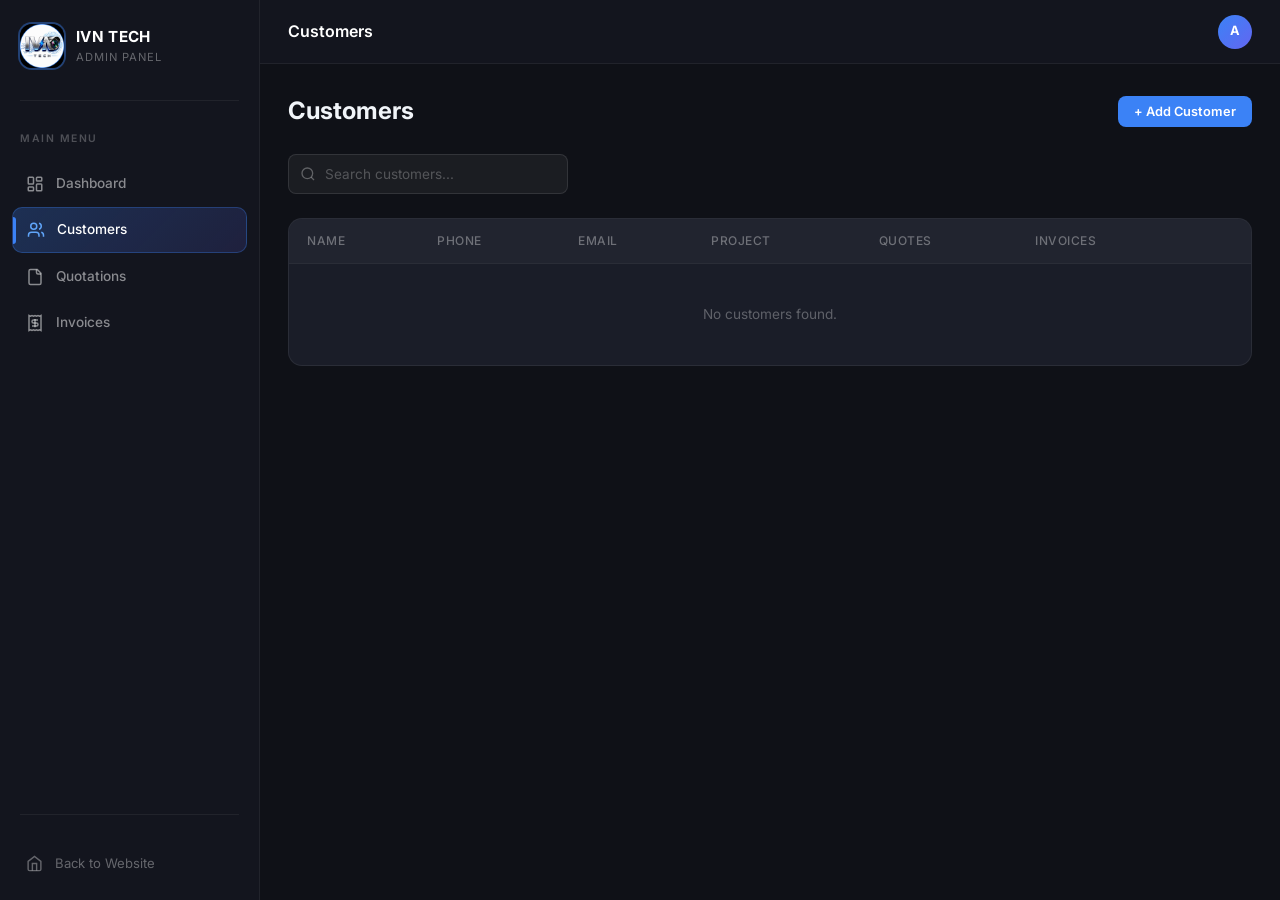
<file: admin/customers.html>
<!DOCTYPE html>
<html lang="en">
<head>
  <meta charset="UTF-8">
  <meta name="viewport" content="width=device-width, initial-scale=1.0">
  <title>Customers – IVN TECH Admin</title>
  <link rel="preconnect" href="https://fonts.googleapis.com">
  <link rel="preconnect" href="https://fonts.gstatic.com" crossorigin>
  <link href="https://fonts.googleapis.com/css2?family=Inter:wght@400;500;600;700;800&display=swap" rel="stylesheet">
  <link rel="stylesheet" href="../css/style.css">
</head>
<body>
<div class="admin-wrap">

  <aside class="sidebar">
    <div class="sidebar-brand">
      <img src="../images/logo.png" alt="IVN TECH Logo">
      <div class="sidebar-brand-text"><strong>IVN TECH</strong><span>Admin Panel</span></div>
    </div>
    <div class="sidebar-divider"></div>
    <div class="sidebar-section-label">Main Menu</div>
    <nav class="sidebar-nav">
      <a href="dashboard.html"><svg xmlns="http://www.w3.org/2000/svg" width="18" height="18" viewBox="0 0 24 24" fill="none" stroke="currentColor" stroke-width="2"><rect width="7" height="9" x="3" y="3" rx="1"/><rect width="7" height="5" x="14" y="3" rx="1"/><rect width="7" height="9" x="14" y="12" rx="1"/><rect width="7" height="5" x="3" y="16" rx="1"/></svg> Dashboard</a>
      <a href="customers.html" class="active"><svg xmlns="http://www.w3.org/2000/svg" width="18" height="18" viewBox="0 0 24 24" fill="none" stroke="currentColor" stroke-width="2"><path d="M16 21v-2a4 4 0 0 0-4-4H6a4 4 0 0 0-4 4v2"/><circle cx="9" cy="7" r="4"/><path d="M22 21v-2a4 4 0 0 0-3-3.87"/><path d="M16 3.13a4 4 0 0 1 0 7.75"/></svg> Customers</a>
      <a href="quotations.html"><svg xmlns="http://www.w3.org/2000/svg" width="18" height="18" viewBox="0 0 24 24" fill="none" stroke="currentColor" stroke-width="2"><path d="M15 2H6a2 2 0 0 0-2 2v16a2 2 0 0 0 2 2h12a2 2 0 0 0 2-2V7Z"/><path d="M14 2v4a2 2 0 0 0 2 2h4"/></svg> Quotations</a>
      <a href="invoices.html"><svg xmlns="http://www.w3.org/2000/svg" width="18" height="18" viewBox="0 0 24 24" fill="none" stroke="currentColor" stroke-width="2"><path d="M4 2v20l2-1 2 1 2-1 2 1 2-1 2 1 2-1 2 1V2l-2 1-2-1-2 1-2-1-2 1-2-1-2 1Z"/><path d="M16 8h-6a2 2 0 1 0 0 4h4a2 2 0 1 1 0 4H8"/><path d="M12 17.5v-11"/></svg> Invoices</a>
    </nav>
    <div class="sidebar-divider"></div>
    <div class="sidebar-footer">
      <a href="../index.html"><svg xmlns="http://www.w3.org/2000/svg" width="16" height="16" viewBox="0 0 24 24" fill="none" stroke="currentColor" stroke-width="2"><path d="m3 9 9-7 9 7v11a2 2 0 0 1-2 2H5a2 2 0 0 1-2-2z"/><polyline points="9 22 9 12 15 12 15 22"/></svg> Back to Website</a>
    </div>
  </aside>

  <div class="admin-main">
    <header class="admin-header">
      <div class="admin-header-left"><span class="admin-header-title">Customers</span></div>
      <div class="admin-header-right"><div class="admin-avatar">A</div></div>
    </header>
    <nav class="mobile-admin-nav">
      <a href="dashboard.html">Dashboard</a>
      <a href="customers.html" class="active">Customers</a>
      <a href="quotations.html">Quotations</a>
      <a href="invoices.html">Invoices</a>
    </nav>

    <div class="admin-content">
      <div class="flex-between mb-24">
        <h1 style="font-size:1.5rem;font-weight:700;">Customers</h1>
        <button class="btn btn-accent btn-sm" onclick="showForm()">+ Add Customer</button>
      </div>

      <!-- Form -->
      <div class="form-panel hidden" id="customerForm">
        <div class="flex-between">
          <h2 id="formTitle">New Customer</h2>
          <button class="btn-icon" onclick="hideForm()">&times;</button>
        </div>
        <form onsubmit="saveCustomer(event)">
          <div class="form-row form-row-2">
            <div><label>Name</label><input class="form-input" id="cName" required></div>
            <div><label>Phone</label><input class="form-input" id="cPhone" required></div>
          </div>
          <div class="form-row form-row-2">
            <div><label>Email</label><input class="form-input" id="cEmail"></div>
            <div><label>Address</label><input class="form-input" id="cAddress"></div>
          </div>
          <div class="form-row">
            <div><label>Project / Service</label><input class="form-input" id="cProject"></div>
          </div>
          <button type="submit" class="btn btn-accent btn-sm" id="formBtn">Save</button>
        </form>
      </div>

      <!-- Search -->
      <div class="search-box mb-24" style="max-width:280px;">
        <svg xmlns="http://www.w3.org/2000/svg" width="16" height="16" viewBox="0 0 24 24" fill="none" stroke="currentColor" stroke-width="2"><circle cx="11" cy="11" r="8"/><path d="m21 21-4.3-4.3"/></svg>
        <input class="form-input" placeholder="Search customers..." id="searchBox" oninput="renderTable()">
      </div>

      <!-- Table -->
      <div class="card">
        <div style="overflow-x:auto;">
          <table>
            <thead>
              <tr>
                <th>Name</th><th>Phone</th><th>Email</th><th>Project</th><th>Quotes</th><th>Invoices</th><th></th>
              </tr>
            </thead>
            <tbody id="tableBody"></tbody>
          </table>
        </div>
      </div>
    </div>
  </div>
</div>

<script src="../js/store.js"></script>
<script>
  let editId = null;

  function showForm(id) {
    editId = id || null;
    document.getElementById("customerForm").classList.remove("hidden");
    document.getElementById("formTitle").textContent = id ? "Edit Customer" : "New Customer";
    document.getElementById("formBtn").textContent = id ? "Update" : "Save";
    if (id) {
      const c = Store.getCustomer(id);
      document.getElementById("cName").value = c.name;
      document.getElementById("cPhone").value = c.phone;
      document.getElementById("cEmail").value = c.email || "";
      document.getElementById("cAddress").value = c.address || "";
      document.getElementById("cProject").value = c.project || "";
    } else {
      document.getElementById("cName").value = "";
      document.getElementById("cPhone").value = "";
      document.getElementById("cEmail").value = "";
      document.getElementById("cAddress").value = "";
      document.getElementById("cProject").value = "";
    }
  }

  function hideForm() { document.getElementById("customerForm").classList.add("hidden"); editId = null; }

  function saveCustomer(e) {
    e.preventDefault();
    const data = {
      name: document.getElementById("cName").value,
      phone: document.getElementById("cPhone").value,
      email: document.getElementById("cEmail").value,
      address: document.getElementById("cAddress").value,
      project: document.getElementById("cProject").value,
    };
    if (editId) Store.updateCustomer(editId, data);
    else Store.addCustomer(data);
    hideForm(); renderTable();
  }

  function deleteCustomer(id) {
    if (confirm("Delete this customer?")) { Store.deleteCustomer(id); renderTable(); }
  }

  function renderTable() {
    const search = (document.getElementById("searchBox").value || "").toLowerCase();
    const customers = Store.getCustomers().filter(c =>
      c.name.toLowerCase().includes(search) || c.phone.includes(search) || (c.email || "").toLowerCase().includes(search)
    );
    const quotes = Store.getQuotations();
    const invs = Store.getInvoices();

    document.getElementById("tableBody").innerHTML = customers.length === 0
      ? '<tr><td colspan="7" class="empty-state">No customers found.</td></tr>'
      : customers.map(c => {
          const qc = quotes.filter(q => q.customerId === c.id).length;
          const ic = invs.filter(i => i.customerId === c.id).length;
          return `<tr>
            <td><strong>${c.name}</strong></td><td>${c.phone}</td><td>${c.email || "-"}</td>
            <td>${c.project || "-"}</td><td>${qc}</td><td>${ic}</td>
            <td class="text-right">
              <button class="btn-icon" onclick="showForm('${c.id}')" title="Edit">&#9998;</button>
              <button class="btn-icon" onclick="deleteCustomer('${c.id}')" title="Delete" style="color:var(--red)">&#10005;</button>
            </td>
          </tr>`;
        }).join("");
  }
  renderTable();
</script>
</body>
</html>
</file>
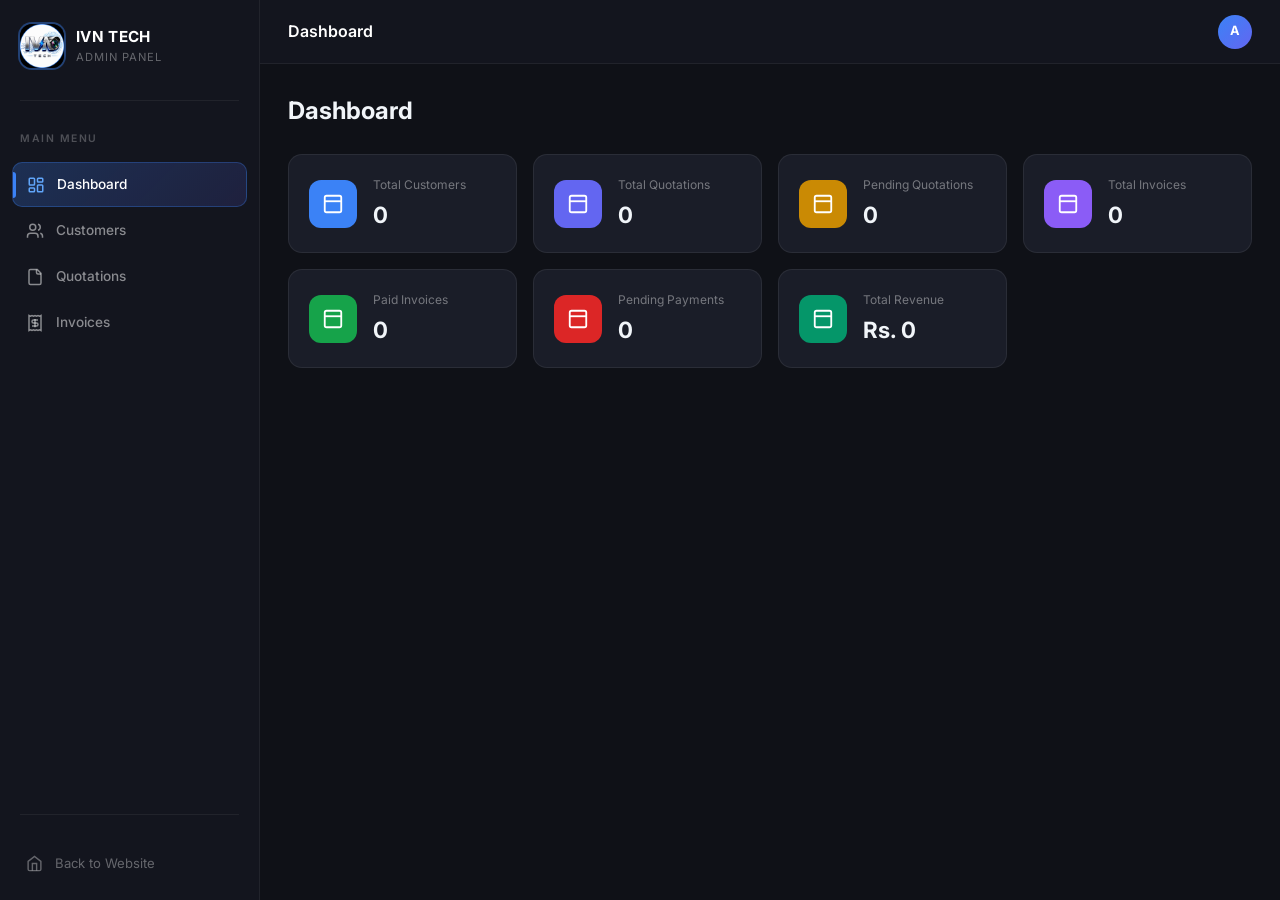
<file: admin/dashboard.html>
<!DOCTYPE html>
<html lang="en">
<head>
  <meta charset="UTF-8">
  <meta name="viewport" content="width=device-width, initial-scale=1.0">
  <title>Dashboard – IVN TECH Admin</title>
  <link rel="preconnect" href="https://fonts.googleapis.com">
  <link rel="preconnect" href="https://fonts.gstatic.com" crossorigin>
  <link href="https://fonts.googleapis.com/css2?family=Inter:wght@400;500;600;700;800&display=swap" rel="stylesheet">
  <link rel="stylesheet" href="../css/style.css">
</head>
<body>
<div class="admin-wrap">

  <!-- Sidebar -->
  <aside class="sidebar">
    <div class="sidebar-brand">
      <img src="../images/logo.png" alt="IVN TECH Logo">
      <div class="sidebar-brand-text">
        <strong>IVN TECH</strong>
        <span>Admin Panel</span>
      </div>
    </div>
    <div class="sidebar-divider"></div>
    <div class="sidebar-section-label">Main Menu</div>
    <nav class="sidebar-nav">
      <a href="dashboard.html" class="active">
        <svg xmlns="http://www.w3.org/2000/svg" width="18" height="18" viewBox="0 0 24 24" fill="none" stroke="currentColor" stroke-width="2"><rect width="7" height="9" x="3" y="3" rx="1"/><rect width="7" height="5" x="14" y="3" rx="1"/><rect width="7" height="9" x="14" y="12" rx="1"/><rect width="7" height="5" x="3" y="16" rx="1"/></svg>
        Dashboard
      </a>
      <a href="customers.html">
        <svg xmlns="http://www.w3.org/2000/svg" width="18" height="18" viewBox="0 0 24 24" fill="none" stroke="currentColor" stroke-width="2"><path d="M16 21v-2a4 4 0 0 0-4-4H6a4 4 0 0 0-4 4v2"/><circle cx="9" cy="7" r="4"/><path d="M22 21v-2a4 4 0 0 0-3-3.87"/><path d="M16 3.13a4 4 0 0 1 0 7.75"/></svg>
        Customers
      </a>
      <a href="quotations.html">
        <svg xmlns="http://www.w3.org/2000/svg" width="18" height="18" viewBox="0 0 24 24" fill="none" stroke="currentColor" stroke-width="2"><path d="M15 2H6a2 2 0 0 0-2 2v16a2 2 0 0 0 2 2h12a2 2 0 0 0 2-2V7Z"/><path d="M14 2v4a2 2 0 0 0 2 2h4"/></svg>
        Quotations
      </a>
      <a href="invoices.html">
        <svg xmlns="http://www.w3.org/2000/svg" width="18" height="18" viewBox="0 0 24 24" fill="none" stroke="currentColor" stroke-width="2"><path d="M4 2v20l2-1 2 1 2-1 2 1 2-1 2 1 2-1 2 1V2l-2 1-2-1-2 1-2-1-2 1-2-1-2 1Z"/><path d="M16 8h-6a2 2 0 1 0 0 4h4a2 2 0 1 1 0 4H8"/><path d="M12 17.5v-11"/></svg>
        Invoices
      </a>
    </nav>
    <div class="sidebar-divider"></div>
    <div class="sidebar-footer">
      <a href="../index.html">
        <svg xmlns="http://www.w3.org/2000/svg" width="16" height="16" viewBox="0 0 24 24" fill="none" stroke="currentColor" stroke-width="2"><path d="m3 9 9-7 9 7v11a2 2 0 0 1-2 2H5a2 2 0 0 1-2-2z"/><polyline points="9 22 9 12 15 12 15 22"/></svg>
        Back to Website
      </a>
    </div>
  </aside>

  <div class="admin-main">
    <header class="admin-header">
      <div class="admin-header-left">
        <span class="admin-header-title">Dashboard</span>
      </div>
      <div class="admin-header-right">
        <div class="admin-avatar">A</div>
      </div>
    </header>

    <nav class="mobile-admin-nav">
      <a href="dashboard.html" class="active">Dashboard</a>
      <a href="customers.html">Customers</a>
      <a href="quotations.html">Quotations</a>
      <a href="invoices.html">Invoices</a>
    </nav>

    <div class="admin-content">
      <h1 style="font-size:1.5rem;font-weight:700;margin-bottom:24px;">Dashboard</h1>
      <div class="dash-cards" id="dashCards"></div>
    </div>
  </div>
</div>

<script src="../js/store.js"></script>
<script>
  const customers = Store.getCustomers();
  const quotations = Store.getQuotations();
  const invoices = Store.getInvoices();
  const paid = invoices.filter(i => i.paymentStatus === "Paid");
  const pending = invoices.filter(i => i.paymentStatus !== "Paid");
  const revenue = paid.reduce((s, inv) => s + Store.grandTotal(inv.items, inv.discount), 0);

  const cards = [
    { label: "Total Customers", value: customers.length, color: "#3b82f6" },
    { label: "Total Quotations", value: quotations.length, color: "#6366f1" },
    { label: "Pending Quotations", value: quotations.length, color: "#ca8a04" },
    { label: "Total Invoices", value: invoices.length, color: "#8b5cf6" },
    { label: "Paid Invoices", value: paid.length, color: "#16a34a" },
    { label: "Pending Payments", value: pending.length, color: "#dc2626" },
    { label: "Total Revenue", value: "Rs. " + revenue.toLocaleString(), color: "#059669" },
  ];

  document.getElementById("dashCards").innerHTML = cards.map(c => `
    <div class="dash-card">
      <div class="dash-card-icon" style="background:${c.color}">
        <svg xmlns="http://www.w3.org/2000/svg" width="22" height="22" viewBox="0 0 24 24" fill="none" stroke="currentColor" stroke-width="2"><rect width="18" height="18" x="3" y="3" rx="2"/><path d="M3 9h18"/></svg>
      </div>
      <div>
        <div class="dash-card-label">${c.label}</div>
        <div class="dash-card-value">${c.value}</div>
      </div>
    </div>
  `).join("");
</script>
</body>
</html>
</file>
<file: css/style.css>
/* ===== IVN TECH – Global Styles ===== */
:root {
  --primary: #1e3a5f;
  --primary-light: #2a4f7a;
  --accent: #3b82f6;
  --accent-light: #60a5fa;
  --bg: #f8fafc;
  --bg-white: #ffffff;
  --text: #1e293b;
  --text-light: #64748b;
  --border: #e2e8f0;
  --green: #16a34a;
  --red: #dc2626;
  --yellow: #ca8a04;
  --orange: #ea580c;
  --radius: 12px;
  --radius-sm: 8px;
  --shadow: 0 1px 3px rgba(0,0,0,.08);
  --shadow-md: 0 4px 12px rgba(0,0,0,.1);
}

*, *::before, *::after { box-sizing: border-box; margin: 0; padding: 0; }

html { scroll-behavior: smooth; }

body {
  font-family: 'Inter', system-ui, -apple-system, sans-serif;
  color: var(--text);
  background: var(--bg);
  line-height: 1.6;
}

a { color: inherit; text-decoration: none; }
img { max-width: 100%; display: block; }
button { cursor: pointer; font-family: inherit; }
input, textarea, select { font-family: inherit; }

.container { max-width: 1200px; margin: 0 auto; padding: 0 20px; }

/* ===== Navbar ===== */
.navbar {
  position: fixed; top: 0; left: 0; right: 0; z-index: 100;
  background: var(--primary);
  box-shadow: 0 2px 8px rgba(0,0,0,.15);
}
.navbar .container { display: flex; align-items: center; justify-content: space-between; height: 64px; }
.navbar-brand { display: flex; align-items: center; gap: 8px; color: #fff; font-size: 1.25rem; font-weight: 700; }
.navbar-brand img { height: 40px; width: 40px; border-radius: 50%; object-fit: cover; }
.navbar-brand svg { color: var(--accent-light); }
.nav-links { display: flex; align-items: center; gap: 24px; list-style: none; }
.nav-links a { color: rgba(255,255,255,.8); font-size: .875rem; transition: color .2s; }
.nav-links a:hover { color: #fff; }
.nav-cta {
  background: var(--accent); color: #fff !important; padding: 8px 20px;
  border-radius: var(--radius-sm); font-weight: 600; font-size: .875rem;
  transition: background .2s;
}
.nav-cta:hover { background: var(--accent-light); }
.hamburger { display: none; background: none; border: none; color: #fff; }
.hamburger svg { width: 28px; height: 28px; }
.mobile-menu {
  display: none; background: var(--primary-light);
  border-top: 1px solid rgba(255,255,255,.1); padding: 16px 20px;
}
.mobile-menu.active { display: block; }
.mobile-menu a {
  display: block; padding: 10px 0; color: rgba(255,255,255,.8);
  font-size: .95rem; border-bottom: 1px solid rgba(255,255,255,.05);
}
.mobile-menu a:hover { color: #fff; }
.mobile-menu .nav-cta { display: block; text-align: center; margin-top: 12px; padding: 12px; }

@media (max-width: 768px) {
  .nav-links { display: none; }
  .hamburger { display: block; }
}

/* ===== Hero ===== */
.hero {
  background: linear-gradient(135deg, var(--primary), var(--primary-light), var(--accent));
  padding: 140px 0 100px; text-align: center; color: #fff;
  position: relative;
}
.hero h1 { font-size: 3rem; font-weight: 800; line-height: 1.2; }
.hero h1 span { color: var(--accent-light); }
.hero .subtitle { font-size: 1.15rem; margin-top: 16px; opacity: .9; max-width: 700px; margin-left: auto; margin-right: auto; }
.hero .desc { margin-top: 12px; opacity: .7; max-width: 600px; margin-left: auto; margin-right: auto; }
.hero-btns { display: flex; gap: 16px; justify-content: center; margin-top: 32px; flex-wrap: wrap; }
.btn {
  display: inline-flex; align-items: center; gap: 8px;
  padding: 12px 28px; border-radius: var(--radius-sm);
  font-size: .9rem; font-weight: 600; border: none; transition: all .2s;
}
.btn-accent { background: var(--accent); color: #fff; }
.btn-accent:hover { background: var(--accent-light); }
.btn-outline { background: transparent; color: #fff; border: 1px solid rgba(255,255,255,.35); }
.btn-outline:hover { background: rgba(255,255,255,.1); }
.btn-primary { background: var(--primary); color: #fff; }
.btn-primary:hover { background: var(--primary-light); }
.btn-green { background: var(--green); color: #fff; }
.btn-green:hover { opacity: .9; }
.btn-sm { padding: 8px 16px; font-size: .8rem; }
.btn-dark-outline { background: rgba(255,255,255,.06); color: rgba(255,255,255,.7); border: 1px solid rgba(255,255,255,.12); }
.btn-dark-outline:hover { background: rgba(255,255,255,.1); color: #fff; }
.btn-icon { padding: 7px; border-radius: var(--radius-sm); border: 1px solid rgba(255,255,255,.1); background: rgba(255,255,255,.05); color: rgba(255,255,255,.5); transition: all .2s; }
.btn-icon:hover { background: rgba(255,255,255,.1); color: #fff; border-color: rgba(255,255,255,.2); }

@media (max-width: 640px) {
  .hero h1 { font-size: 2rem; }
  .hero { padding: 120px 0 80px; }
}

/* ===== Section Base ===== */
.section { padding: 80px 0; }
.section-white { background: var(--bg-white); }
.section-title { font-size: 1.85rem; font-weight: 700; color: var(--primary); text-align: center; }
.section-sub { text-align: center; color: var(--text-light); margin-top: 8px; }

/* ===== About ===== */
.about-grid { display: grid; grid-template-columns: 1fr 1fr; gap: 48px; align-items: center; margin-top: 40px; }
.about-text p { color: var(--text-light); margin-top: 12px; line-height: 1.7; }
.about-cards { display: grid; grid-template-columns: 1fr 1fr; gap: 16px; }
.about-card {
  border: 1px solid var(--border); border-radius: var(--radius); padding: 24px;
  text-align: center; background: var(--bg);
}
.about-card svg { width: 32px; height: 32px; color: var(--accent); margin: 0 auto 12px; }
.about-card p { font-size: .875rem; font-weight: 500; }

@media (max-width: 768px) {
  .about-grid { grid-template-columns: 1fr; }
}

/* ===== Services ===== */
.services-grid { display: grid; grid-template-columns: repeat(4, 1fr); gap: 20px; margin-top: 40px; }
.service-card {
  border: 1px solid var(--border); border-radius: var(--radius); padding: 24px;
  background: var(--bg-white); box-shadow: var(--shadow); transition: all .3s;
}
.service-card:hover { box-shadow: var(--shadow-md); border-color: rgba(59,130,246,.3); }
.service-icon {
  width: 48px; height: 48px; border-radius: var(--radius-sm);
  background: rgba(59,130,246,.1); display: flex; align-items: center; justify-content: center;
  transition: all .3s;
}
.service-card:hover .service-icon { background: var(--accent); }
.service-icon svg { width: 24px; height: 24px; color: var(--accent); transition: color .3s; }
.service-card:hover .service-icon svg { color: #fff; }
.service-card h3 { margin-top: 16px; font-size: .95rem; font-weight: 600; }
.service-card ul { margin-top: 12px; list-style: none; }
.service-card li { font-size: .8rem; color: var(--text-light); padding: 3px 0; display: flex; align-items: flex-start; gap: 8px; }
.service-card li::before {
  content: ''; width: 6px; height: 6px; border-radius: 50%;
  background: rgba(59,130,246,.4); flex-shrink: 0; margin-top: 6px;
}

@media (max-width: 1024px) { .services-grid { grid-template-columns: repeat(2, 1fr); } }
@media (max-width: 640px) { .services-grid { grid-template-columns: 1fr; } }

/* ===== Projects ===== */
.projects-grid { display: grid; grid-template-columns: repeat(4, 1fr); gap: 20px; margin-top: 40px; }
.project-card {
  border: 1px solid var(--border); border-radius: var(--radius);
  overflow: hidden; background: var(--bg-white); transition: box-shadow .3s;
}
.project-card:hover { box-shadow: var(--shadow-md); }
.project-thumb {
  aspect-ratio: 4/3; overflow: hidden; background: var(--bg);
}
.project-thumb img { width: 100%; height: 100%; object-fit: cover; transition: transform .3s; }
.project-card:hover .project-thumb img { transform: scale(1.05); }
.project-card .info { padding: 16px; }
.project-card h3 { font-size: .9rem; font-weight: 500; }
.project-card .tag { font-size: .75rem; color: var(--text-light); margin-top: 4px; }

@media (max-width: 1024px) { .projects-grid { grid-template-columns: repeat(3, 1fr); } }
@media (max-width: 768px) { .projects-grid { grid-template-columns: repeat(2, 1fr); } }
@media (max-width: 480px) { .projects-grid { grid-template-columns: 1fr; } }

/* ===== Testimonials ===== */
.testimonial-box {
  max-width: 640px; margin: 40px auto 0;
  border: 1px solid var(--border); border-radius: var(--radius);
  background: var(--bg-white); padding: 40px; text-align: center; box-shadow: var(--shadow);
}
.testimonial-box .quote-icon { color: rgba(59,130,246,.25); width: 32px; height: 32px; margin: 0 auto 16px; }
.testimonial-box .text { font-size: 1.05rem; font-style: italic; color: var(--text); }
.testimonial-box .author { margin-top: 16px; font-weight: 600; color: var(--text-light); }
.testimonial-nav { display: flex; justify-content: center; gap: 12px; margin-top: 20px; }
.testimonial-nav button {
  width: 36px; height: 36px; border-radius: 50%; border: 1px solid var(--border);
  background: var(--bg-white); display: flex; align-items: center; justify-content: center; transition: all .2s;
}
.testimonial-nav button:hover { background: var(--accent); color: #fff; border-color: var(--accent); }
.testimonial-nav button svg { width: 16px; height: 16px; }
.testimonial-dots { display: flex; justify-content: center; gap: 8px; margin-top: 16px; }
.testimonial-dots span {
  width: 8px; height: 8px; border-radius: 50%; background: var(--border); cursor: pointer; transition: background .2s;
}
.testimonial-dots span.active { background: var(--accent); }

/* ===== Contact ===== */
.contact-grid { display: grid; grid-template-columns: 1fr 1fr; gap: 40px; margin-top: 40px; }
.contact-info-item { display: flex; align-items: flex-start; gap: 12px; margin-bottom: 16px; }
.contact-info-item svg { width: 20px; height: 20px; color: var(--accent); flex-shrink: 0; margin-top: 2px; }
.contact-btns { display: flex; flex-wrap: wrap; gap: 12px; margin: 24px 0; }
.map-placeholder {
  border: 1px solid var(--border); border-radius: var(--radius);
  aspect-ratio: 16/9; background: linear-gradient(135deg, rgba(30,58,95,.05), rgba(59,130,246,.05));
  display: flex; align-items: center; justify-content: center; color: var(--text-light); font-size: .85rem;
}
.form-group { margin-bottom: 16px; }
.form-input {
  width: 100%; padding: 11px 14px;
  border: 1px solid rgba(255,255,255,.1);
  border-radius: 8px; font-size: .85rem; outline: none;
  transition: border .2s, box-shadow .2s;
  background: rgba(255,255,255,.05);
  color: #e2e8f0;
}
.form-input::placeholder { color: rgba(255,255,255,.25); }
.form-input:focus { border-color: rgba(59,130,246,.6); box-shadow: 0 0 0 3px rgba(59,130,246,.12); }
textarea.form-input { resize: none; }
select.form-input option { background: #1a1d28; color: #e2e8f0; }
.form-success {
  background: #f0fdf4; border: 1px solid #bbf7d0; border-radius: var(--radius-sm);
  padding: 12px; color: var(--green); font-size: .85rem; margin-bottom: 16px; display: none;
}
.form-success.show { display: block; }

@media (max-width: 768px) { .contact-grid { grid-template-columns: 1fr; } }

/* ===== Footer ===== */
.footer { background: var(--primary); color: #fff; padding: 48px 0 0; }
.footer-grid { display: grid; grid-template-columns: 1fr 1fr 1fr; gap: 32px; }
.footer h3 { font-size: 1rem; font-weight: 600; margin-bottom: 16px; }
.footer p, .footer li, .footer a { font-size: .85rem; color: rgba(255,255,255,.7); }
.footer a:hover { color: #fff; }
.footer ul { list-style: none; }
.footer li { margin-bottom: 8px; }
.footer-item { display: flex; align-items: flex-start; gap: 8px; margin-bottom: 12px; }
.footer-item svg { width: 16px; height: 16px; color: var(--accent-light); flex-shrink: 0; margin-top: 2px; }
.footer-bottom {
  margin-top: 32px; padding: 20px 0; border-top: 1px solid rgba(255,255,255,.1);
  text-align: center; font-size: .8rem; color: rgba(255,255,255,.4);
}
.footer-brand { display: flex; align-items: center; gap: 8px; font-size: 1.15rem; font-weight: 700; color: #fff; margin-bottom: 16px; }
.footer-brand img { height: 36px; width: 36px; border-radius: 50%; object-fit: cover; }
.footer-brand svg { color: var(--accent-light); }

@media (max-width: 768px) { .footer-grid { grid-template-columns: 1fr; } }

/* ===== Admin Layout ===== */
.admin-wrap { display: flex; min-height: 100vh; background: #0f1117; }

/* --- Sidebar --- */
.sidebar {
  width: 260px; flex-shrink: 0;
  background: #13151e;
  color: #fff;
  display: flex; flex-direction: column;
  position: fixed; top: 0; left: 0; bottom: 0; z-index: 50;
  border-right: 1px solid rgba(255,255,255,.06);
}

/* Brand / logo area */
.sidebar-brand {
  padding: 24px 20px 20px;
  display: flex; align-items: center; gap: 12px;
}
.sidebar-brand img {
  height: 44px; width: 44px;
  border-radius: 12px; object-fit: cover;
  box-shadow: 0 0 0 2px rgba(59,130,246,.4);
}
.sidebar-brand-text { display: flex; flex-direction: column; }
.sidebar-brand-text strong { font-size: .95rem; font-weight: 700; color: #fff; letter-spacing: .3px; }
.sidebar-brand-text span { font-size: .7rem; color: rgba(255,255,255,.35); letter-spacing: 1px; text-transform: uppercase; }

/* Section labels */
.sidebar-section-label {
  padding: 18px 20px 6px;
  font-size: .65rem; font-weight: 600; letter-spacing: 1.5px;
  text-transform: uppercase; color: rgba(255,255,255,.25);
}

/* Nav links */
.sidebar-nav { flex: 1; padding: 8px 12px; overflow-y: auto; }
.sidebar-nav a {
  display: flex; align-items: center; gap: 12px;
  padding: 11px 14px;
  border-radius: 10px;
  font-size: .85rem; font-weight: 500;
  color: rgba(255,255,255,.5);
  margin-bottom: 2px;
  transition: all .2s ease;
  text-decoration: none;
  position: relative;
}
.sidebar-nav a svg { width: 18px; height: 18px; flex-shrink: 0; transition: color .2s; }
.sidebar-nav a:hover {
  background: rgba(255,255,255,.06);
  color: rgba(255,255,255,.9);
}
.sidebar-nav a.active {
  background: linear-gradient(135deg, rgba(59,130,246,.25), rgba(99,102,241,.15));
  color: #fff;
  border: 1px solid rgba(59,130,246,.3);
}
.sidebar-nav a.active svg { color: #60a5fa; }
.sidebar-nav a.active::before {
  content: '';
  position: absolute; left: 0; top: 50%; transform: translateY(-50%);
  width: 3px; height: 60%; background: #3b82f6;
  border-radius: 0 3px 3px 0;
}

/* Nav icon badge */
.nav-badge {
  margin-left: auto; background: #3b82f6;
  color: #fff; font-size: .65rem; font-weight: 700;
  padding: 2px 7px; border-radius: 20px; min-width: 20px; text-align: center;
}

/* Divider */
.sidebar-divider {
  height: 1px; background: rgba(255,255,255,.06);
  margin: 12px 20px;
}

/* Footer */
.sidebar-footer { padding: 16px 12px; }
.sidebar-footer a {
  display: flex; align-items: center; gap: 12px;
  padding: 10px 14px; border-radius: 10px;
  font-size: .82rem; color: rgba(255,255,255,.35);
  transition: all .2s;
}
.sidebar-footer a:hover { background: rgba(255,255,255,.06); color: rgba(255,255,255,.7); }
.sidebar-footer a svg { width: 17px; height: 17px; }

/* Main area */
.admin-main {
  flex: 1; margin-left: 260px;
  display: flex; flex-direction: column;
  min-height: 100vh;
  background: #0f1117;
}

/* Top header bar */
.admin-header {
  height: 64px;
  background: #13151e;
  border-bottom: 1px solid rgba(255,255,255,.06);
  display: flex; align-items: center; justify-content: space-between;
  padding: 0 28px;
  position: sticky; top: 0; z-index: 40;
}
.admin-header-left { display: flex; align-items: center; gap: 12px; }
.admin-header h2 { font-size: .9rem; font-weight: 500; color: rgba(255,255,255,.5); }
.admin-header-title { font-size: 1rem; font-weight: 600; color: #fff; }
.admin-header-right { display: flex; align-items: center; gap: 12px; }
.admin-avatar {
  width: 34px; height: 34px; border-radius: 50%;
  background: linear-gradient(135deg, #3b82f6, #6366f1);
  display: flex; align-items: center; justify-content: center;
  font-size: .8rem; font-weight: 700; color: #fff;
}

/* Content */
.admin-content {
  flex: 1; padding: 28px;
  color: #e2e8f0;
}

/* Page title */
.admin-content h1 {
  color: #f1f5f9 !important;
}

/* Mobile */
@media (max-width: 768px) {
  .sidebar { display: none; }
  .admin-main { margin-left: 0; }
  .mobile-admin-nav {
    display: flex; gap: 4px; padding: 10px 12px;
    background: #13151e;
    border-bottom: 1px solid rgba(255,255,255,.06);
    overflow-x: auto;
  }
  .mobile-admin-nav a {
    padding: 8px 14px; border-radius: 8px; font-size: .78rem; font-weight: 500;
    color: rgba(255,255,255,.45); white-space: nowrap;
    display: flex; align-items: center; gap: 6px;
  }
  .mobile-admin-nav a.active { background: rgba(59,130,246,.2); color: #60a5fa; }
}
@media (min-width: 769px) { .mobile-admin-nav { display: none; } }

/* ===== Dashboard Cards ===== */
.dash-cards { display: grid; grid-template-columns: repeat(4, 1fr); gap: 16px; }
.dash-card {
  border: 1px solid rgba(255,255,255,.07);
  border-radius: 14px;
  background: #1a1d28;
  padding: 20px;
  display: flex; align-items: center; gap: 16px;
  transition: border-color .2s, transform .2s;
}
.dash-card:hover { border-color: rgba(59,130,246,.35); transform: translateY(-2px); }
.dash-card-icon {
  width: 48px; height: 48px; border-radius: 12px;
  display: flex; align-items: center; justify-content: center; color: #fff;
  flex-shrink: 0;
}
.dash-card-icon svg { width: 22px; height: 22px; }
.dash-card-label { font-size: .75rem; color: rgba(255,255,255,.4); margin-bottom: 2px; }
.dash-card-value { font-size: 1.4rem; font-weight: 700; color: #f1f5f9; }

@media (max-width: 1024px) { .dash-cards { grid-template-columns: repeat(2, 1fr); } }
@media (max-width: 480px) { .dash-cards { grid-template-columns: 1fr; } }

/* ===== Tables ===== */
.card {
  border: 1px solid rgba(255,255,255,.07);
  border-radius: 14px;
  background: #1a1d28;
  overflow: hidden;
}
.card-header {
  padding: 18px 20px; display: flex; align-items: center; justify-content: space-between;
  flex-wrap: wrap; gap: 12px; border-bottom: 1px solid rgba(255,255,255,.06);
}
.card-header h2 { font-size: 1rem; font-weight: 600; color: #f1f5f9; }
table { width: 100%; border-collapse: collapse; font-size: .85rem; }
thead { background: rgba(255,255,255,.03); border-bottom: 1px solid rgba(255,255,255,.07); }
th { text-align: left; padding: 12px 18px; font-weight: 500; color: rgba(255,255,255,.35); font-size: .75rem; letter-spacing: .5px; text-transform: uppercase; }
td { padding: 13px 18px; border-bottom: 1px solid rgba(255,255,255,.05); color: #cbd5e1; }
tr:last-child td { border-bottom: none; }
tr:hover td { background: rgba(255,255,255,.03); }
.text-right { text-align: right; }

.badge {
  display: inline-block; padding: 3px 10px; border-radius: 20px;
  font-size: .72rem; font-weight: 600; letter-spacing: .3px;
}
.badge-green { background: rgba(22,163,74,.15); color: #4ade80; border: 1px solid rgba(74,222,128,.2); }
.badge-yellow { background: rgba(202,138,4,.15); color: #fbbf24; border: 1px solid rgba(251,191,36,.2); }
.badge-orange { background: rgba(234,88,12,.15); color: #fb923c; border: 1px solid rgba(251,146,60,.2); }

.search-box { position: relative; max-width: 280px; }
.search-box svg { position: absolute; left: 12px; top: 50%; transform: translateY(-50%); width: 16px; height: 16px; color: rgba(255,255,255,.3); }
.search-box input { padding-left: 36px; }

/* ===== Form Panel ===== */
.form-panel {
  border: 1px solid rgba(255,255,255,.07);
  border-radius: 14px;
  background: #1a1d28;
  padding: 24px; margin-bottom: 24px;
}
.form-panel h2 { font-size: 1rem; font-weight: 600; margin-bottom: 16px; color: #f1f5f9; }
.form-row { display: grid; gap: 16px; margin-bottom: 16px; }
.form-row-2 { grid-template-columns: 1fr 1fr; }
.form-row-3 { grid-template-columns: 1fr 1fr 1fr; }
.form-row-4 { grid-template-columns: 1fr 1fr 1fr 1fr; }
label { display: block; font-size: .72rem; font-weight: 500; color: rgba(255,255,255,.4); margin-bottom: 5px; letter-spacing: .4px; text-transform: uppercase; }

@media (max-width: 640px) {
  .form-row-2, .form-row-3, .form-row-4 { grid-template-columns: 1fr; }
}

/* ===== Line Items ===== */
.line-item { display: grid; grid-template-columns: 3fr 1fr 1fr 1fr auto; gap: 8px; align-items: center; margin-bottom: 8px; }
.line-item .total-col { font-size: .8rem; color: rgba(255,255,255,.4); text-align: right; min-width: 80px; }

@media (max-width: 640px) {
  .line-item { grid-template-columns: 1fr; }
}

/* ===== Document Preview ===== */
.doc-preview { background: #fff; padding: 40px; max-width: 800px; margin: 0 auto; font-size: .85rem; color: #333; }
.doc-header { display: flex; justify-content: space-between; align-items: flex-start; border-bottom: 3px solid var(--primary); padding-bottom: 16px; margin-bottom: 24px; }
.doc-brand { display: flex; align-items: center; gap: 8px; }
.doc-brand img { height: 48px; width: 48px; border-radius: 50%; object-fit: cover; }
.doc-brand h1 { font-size: 1.3rem; color: var(--primary); }
.doc-brand small { font-size: .7rem; color: #999; display: block; }
.doc-type { text-align: right; }
.doc-type h2 { font-size: 1.15rem; color: var(--primary); }
.doc-type p { font-size: .75rem; color: #999; }
.doc-details { display: grid; grid-template-columns: 1fr 1fr; gap: 24px; margin-bottom: 24px; }
.doc-details h4 { color: var(--primary); font-size: .8rem; margin-bottom: 6px; }
.doc-details p { font-size: .8rem; color: #666; }
.doc-table { width: 100%; border-collapse: collapse; margin-bottom: 24px; }
.doc-table thead { background: var(--primary); color: #fff; }
.doc-table th { padding: 8px 12px; font-size: .75rem; text-align: left; font-weight: 500; }
.doc-table th:nth-child(n+3) { text-align: right; }
.doc-table td { padding: 8px 12px; border-bottom: 1px solid #eee; font-size: .8rem; }
.doc-table td:nth-child(n+3) { text-align: right; }
.doc-totals { display: flex; justify-content: flex-end; margin-bottom: 24px; }
.doc-totals table { width: 260px; font-size: .85rem; }
.doc-totals td { padding: 4px 0; }
.doc-totals .grand { font-weight: 700; color: var(--primary); font-size: 1rem; border-top: 2px solid #ddd; padding-top: 8px; }
.doc-notes h4 { color: var(--primary); font-size: .8rem; margin-bottom: 4px; }
.doc-notes p { font-size: .8rem; color: #666; white-space: pre-line; }
.doc-footer { border-top: 1px solid #eee; padding-top: 16px; margin-top: 32px; text-align: center; font-size: .7rem; color: #aaa; }

/* ===== Action Buttons Row ===== */
.action-bar { display: flex; flex-wrap: wrap; gap: 12px; margin-top: 16px; margin-bottom: 24px; }

/* ===== Utility ===== */
.hidden { display: none !important; }
.mt-24 { margin-top: 24px; }
.mb-24 { margin-bottom: 24px; }
.flex-between { display: flex; align-items: center; justify-content: space-between; flex-wrap: wrap; gap: 12px; }
.empty-state { text-align: center; padding: 40px; color: rgba(255,255,255,.3); }

@media print {
  .no-print { display: none !important; }
  .admin-main { margin-left: 0; }
  .sidebar { display: none; }
  body { background: #fff; }
}
</file>
